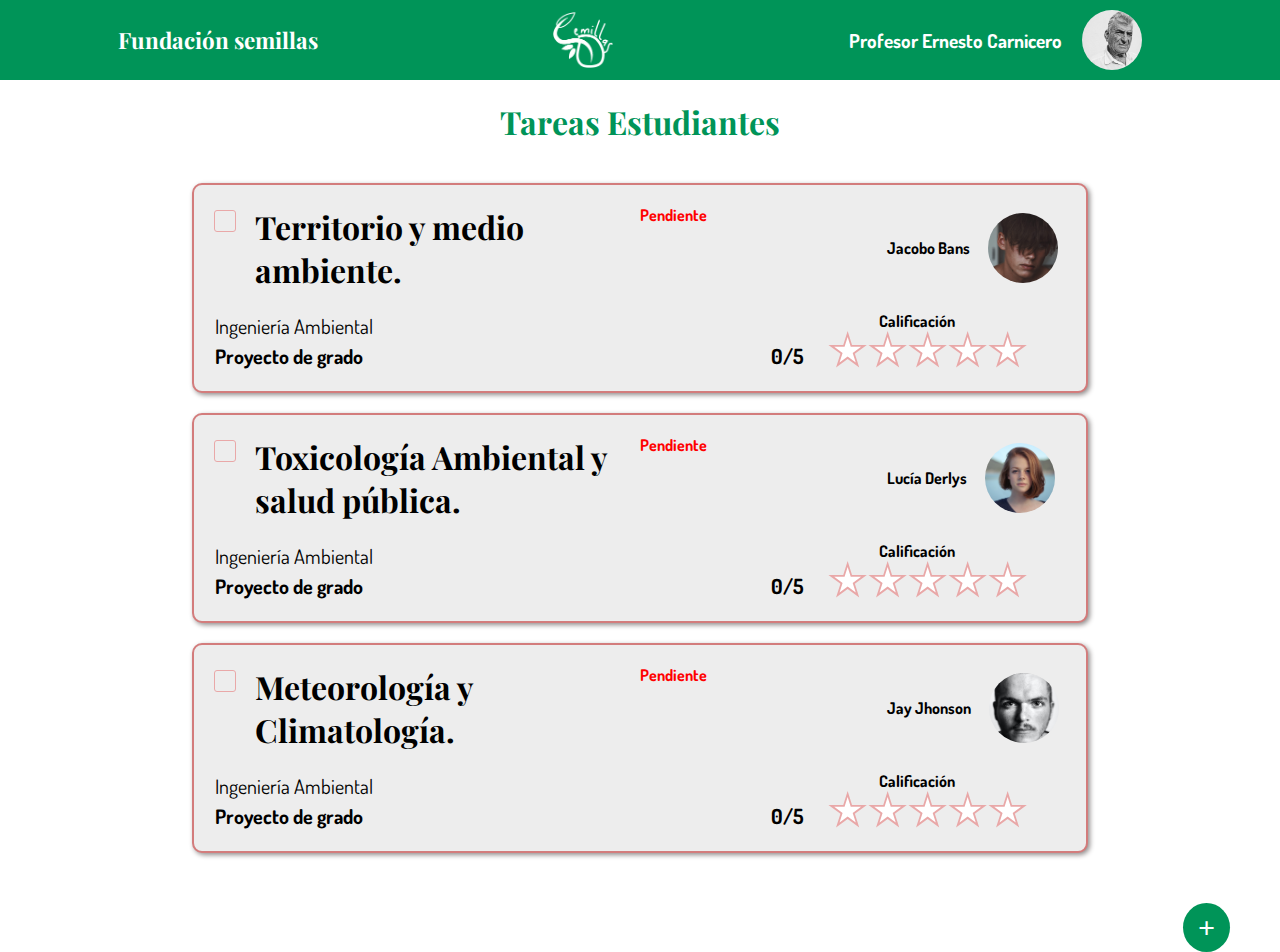
<file: index.html>
<!DOCTYPE html>
<html lang="en">
<head>
    <meta charset="UTF-8">
    <meta http-equiv="X-UA-Compatible" content="IE=edge">
    <meta name="viewport" content="width=device-width, initial-scale=1.0">
    <link rel="stylesheet" href="./src/general.css">
    <link rel="stylesheet" href="./src/checklist.css">
    <title>Fundacion semillas</title>
</head>
<body>
    <header>
        <h1>Fundación semillas</h1>
        <img src="./src/img/logoSWhite.png" alt="Logo">
        <div class="user">
            <a href="">Profesor Ernesto Carnicero</a>
            <img src="./src/img/profe.png" alt="Foto usuario">
        </div>
    </header>
    <section class="checklist">
        <h1 class="title-checklist">Tareas Estudiantes</h1>
        <div class="work">
            <input type="checkbox" id="active">
            <label class="label-card" for="active">
                <div class="check"> </div>
                <h1 class="title-work">Territorio y medio ambiente.</h1>
                <div class="container1"><p class="state"><b>Pendiente</b></p></div>
                    <div class="student">
                        <div><p class="student-name"><b>Jacobo Bans</b></p></div>
                        <img class="img-student" src="/src/img/s1.png" alt="">
                    </div>
                    <div class="studing">
                        <p>Ingeniería Ambiental</p>
                        <p class="activity"><b>Proyecto de grado</b></p>
                    </div>
                    <div class="container"></div>
                    <div>
                        <p class="calification-1"><b>Calificación</b></p>
                        <div class="calification">
                            <div class="star"></div>
                            <div class="star"></div>
                            <div class="star"></div>
                            <div class="star"></div>
                            <div class="star"></div>
                        </div>
                    </div>
            </label>
        </div>
        <div class="work">
            <div class="card-content"></div>
                <input type="checkbox" id="active1">
                <label class="label-card" for="active1">
                    <div class="check"> </div>
                    <h1 class="title-work">Toxicología Ambiental y salud pública.</h1>
                    <div class="container"><p class="state"><b>Pendiente</b></p></div>
                    <div class="student">
                        <div> <p class="student-name"><b>Lucía Derlys</b></p></div>
                        <img class="img-student" src="/src/img/s2.png" alt="">
                    </div>
                    <div class="studing">
                        <p>Ingeniería Ambiental</p>
                        <p class="activity"><b>Proyecto de grado</b></p>
                    </div>
                    <div class="container"></div>
                    <div>
                        <p class="calification-1"><b>Calificación</b></p>
                        <div class="calification">
                            <div class="star"></div>
                            <div class="star"></div>
                            <div class="star"></div>
                            <div class="star"></div>
                            <div class="star"></div>
                        </div>
                    </div>
                </div>
            </label>
        </div>
        <div class="work">
            
            <input type="checkbox" id="active2">
            <label class="label-card"for="active2">
                <div class="check"> </div>
                <h1 class="title-work">Meteorología y Climatología.</h1>
                <div class="container"><p class="state"><b>Pendiente</b></p></div>
                    <div class="student">
                        <div><p class="student-name"><b>Jay Jhonson</b></p></div>
                        <img class="img-student" src="/src/img/s3.png" alt="">
                    </div>
                    <div class="studing">
                        <p>Ingeniería Ambiental</p>
                        <p class="activity"><b>Proyecto de grado</b></p>
                    </div>
                    <div class="container"></div>
                    <div>
                        <p class="calification-1"> <b>Calificación</b></p>
                        <div class="calification">
                            <div class="star"></div>
                            <div class="star"></div>
                            <div class="star"></div>
                            <div class="star"></div>
                            <div class="star"></div>
                        </div>
                    </div>
            </label>
        </div>
    </section>
    <div class="add">
        <a href="#">+</p>
    </div>
</body>
</html>
</file>
<file: src/general.css>
@import url('https://fonts.googleapis.com/css2?family=Dosis&family=Playfair+Display&display=swap');
*{
    margin: 0;
    padding: 0;
    box-sizing: border-box;
}
:root{
    --accent : #009458;
    --hover : #69bf97;
    --gris : #ededed;
    --dosis: 'Dosis', sans-serif;
    --playfair: 'Playfair Display', serif;
}
h1, h2{
    font-family: var(--playfair);
}
p{
    font-family: var(--dosis);
}
header{
    height: 80px;
    background: var(--accent);
    display: flex;
    justify-content: space-around;
    align-items: center;
    color: white;
    font-family: var(--playfair);
}
header h1{
    font-size: 1.4rem;
}
header > img{
    width: 60px;
}
header a{
    text-decoration: none;
    color: white;
    font-family: var(--dosis);
    font-weight: bold;
    font-size: clamp(.9rem, 1.5vw ,1.4rem);
}
.user{
    display: flex;
    justify-content: space-evenly;
    align-items: center;
}
.user img{
    width: 60px;
    border-radius: 50%;
    margin: 0 20px;
}

/*media querys */
@media (max-width: 480px) {
    header h1{
        display: none;
    }
    .user img{
        margin: 0 0 0 20px;
    }
}
</file>
<file: src/checklist.css>
.title-checklist{
    font-size: clamp(1.3rem, 2.5vw, 3rem);
    padding: 20px ;
    text-align: center;
    color: var(--accent);
}
.work{
    position: relative;
    width:70%;
    margin: auto;
    margin-top: 20px ;
    display: flex;
    border-radius: 10px;
    font-size: clamp(.8rem, 1.5vw ,1rem);
}
.title-work{
    margin:0px 0px 20px 40px ;
    display: flex;
}
.label-card{
    margin: auto;
    width: 100%;
    padding: 20px;
    border-radius: 10px;
    background-color: var(--gris);
    border: #d37c7c 2px solid;
    box-shadow: #928d8d 2px 2px 5px;
    position: relative;
    padding-left: 1.3em;
    color:#000;
    display: grid;
    grid-template-columns: 50% 15% 35%;
}
.add{
    display: flex;
    position: absolute;
    right: 0%;
    margin: 50px;
    padding:   7.5px  15px  ;
    font-size: 30px;
    background-color: var(--accent);
    border-radius: 50%;
}
a{
    text-decoration: none;
    color: #fff;
    font-weight: 600;
}
.add:hover{
    background-color:var(--hover);
}
:root{
    --t:"0/5"
}
[type="checkbox"]{
    display:none;
}
.label-card:before{
    content:'';
    border: solid 1.5px #e9a8a8;
    border-radius: 3px;
    width: 20px;
    height: 20px;
    position: absolute;
    left: 20px;
    top: 20px;
    transition: all 0.2s;
    transform: rotate(0deg);
    margin-top: 5px;
}
[type="checkbox"]:checked + .label-card{
    color: #fff;
    content: '';
    background-color: var(--accent);
    border:var(--accent) solid 2px;
    --t:"5/5"
}
[type="checkbox"]:checked + .label-card:before{
    border-color: #fff;
    color: var(--accent);
    content:'';
    transform: rotate(360deg);
    background-color: #fff;
}
.check{
    display: none;
    position: absolute;
    margin: auto;
    top:25px;
    left:27px;
    width: 10px;
    height: 20px;
    border: var(--accent) 3px solid;
    border-left: none;
    border-top: none;
    transform: rotate(40deg);
    z-index: 10;
}
[type="checkbox"]:checked + .label-card .check{
    display: block;
}
[type="checkbox"]:checked + .label-card .state{
    display: none;
}
.student{
    display: flex;
    align-items: center;
    margin-bottom: 20px;
    margin-left: 40%;
}
.state{
    color: red;
}
.img-student{
    width: 70px;
    height: 70px;
    border-radius: 50%;
    margin-left: 10%;
    
}
.studing{
    line-height: 30px;
    font-size: 20px;
}
.calification{
    display: flex;
    align-items: center;
    position: relative;
    margin-left: 20%;
}
.calification::before{
    content: var(--t);
    position: absolute;
    top:0;
    right: 110%;
    font-size: 1.3rem;
    height: 100%;
    line-height: 50px;
    display: block;
    font-family: var(--dosis);
    font-weight: bold;
}
.calification-1{
    text-align: center;
    
}
[type="checkbox"]:checked {
    --t:"4/5"
}
.star, .star:before{
    position: relative;
    width: 40px;
    height: 40px;
    background-color: #e9a8a8;
    clip-path: polygon(50% 0%, 61% 35%, 98% 35%, 68% 57%, 79% 91%, 50% 70%, 21% 91%, 32% 57%, 2% 35%, 39% 35%);
}
.star::before{
    position: absolute;
    content: '';
    background-color: #fff;
    width: 70%;
    height: 70%;
    inset: 0;
    margin: auto;
    z-index: 1;
}
[type="checkbox"]:checked + .label-card .star{
    background-color: white;
}
[type="checkbox"]:checked + .label-card .star:before{
    background-color: yellow;
}
@media (max-width: 800px) and (min-width: 481px) {
    .work{
        width: 95%;
    }
    .add{
        padding:   5px  10px;
        font-size: 20px;
        margin: auto;
        margin:auto;
        right: 50%;
        margin: 20px 0px 20px 0px;
    }
    
    .studing{
        font-size: 15px;
        line-height: 20px;
    }
    .label-card{
        width: 95%;
        display: grid;
        grid-template-columns: 50% 15% 30%;
        margin: auto;
    }
    .img-student{
        width: 60px;
        height: 60px;
        margin-left: 20px;
    }
    .title-work{
        font-size: 16px;
        padding-top: 6px;
    }
    .star{
        width: 30px;
        height: 30px;
    }
    .calification-1{
        margin-top: 20px;
    }
    .calification::before{
        font-size: 15px;
        line-height: 30px
    }
    .add{
        position: absolute;
        
    }
}
@media (max-width: 480px)  {
    .work{
        width: 95%;
    }
    .label-card{
        width: 100%;
        display: grid;
        grid-template-columns: 50% 15% 30%;
    }
    .star{
        width: 25px;
        height: 25px;
    }
    .add{
        padding:   4px  8px;
        font-size: 20px;
        margin: auto;
        margin:auto;
        right: 50%;
        margin: 20px 0px 20px 0px;
    }
    .img-student{
        width: 40px;
        height: 40px;
        margin: auto;
    }
    .state{
        display: none;
    }
    .calification{
        margin-top:10px;
    }
    .title-work{
        font-size: 13px;
    }
    .calification::before{
        font-size: 13px;
        line-height:20px ;
    }
    .studing{
        font-size: 12px;
        line-height: 17px;
    }
}
@media (max-width:380px) {
    .label-card{
        width: 100%;
        grid-template-columns: 50% 15% 35%;
    }
    .student-name{
        display: none;
    }
    .calification::before{
        display: none;
    }
    .studing{
        line-height: 15px;
    }
    .star{
        width: 70px;
        height: 20px;
    }
    .img-student{
        width: 60px;
        height: 60px;
    }
    .title-work{
        font-size: 11px;
        margin-top: 5px;
    }
}
</file>
